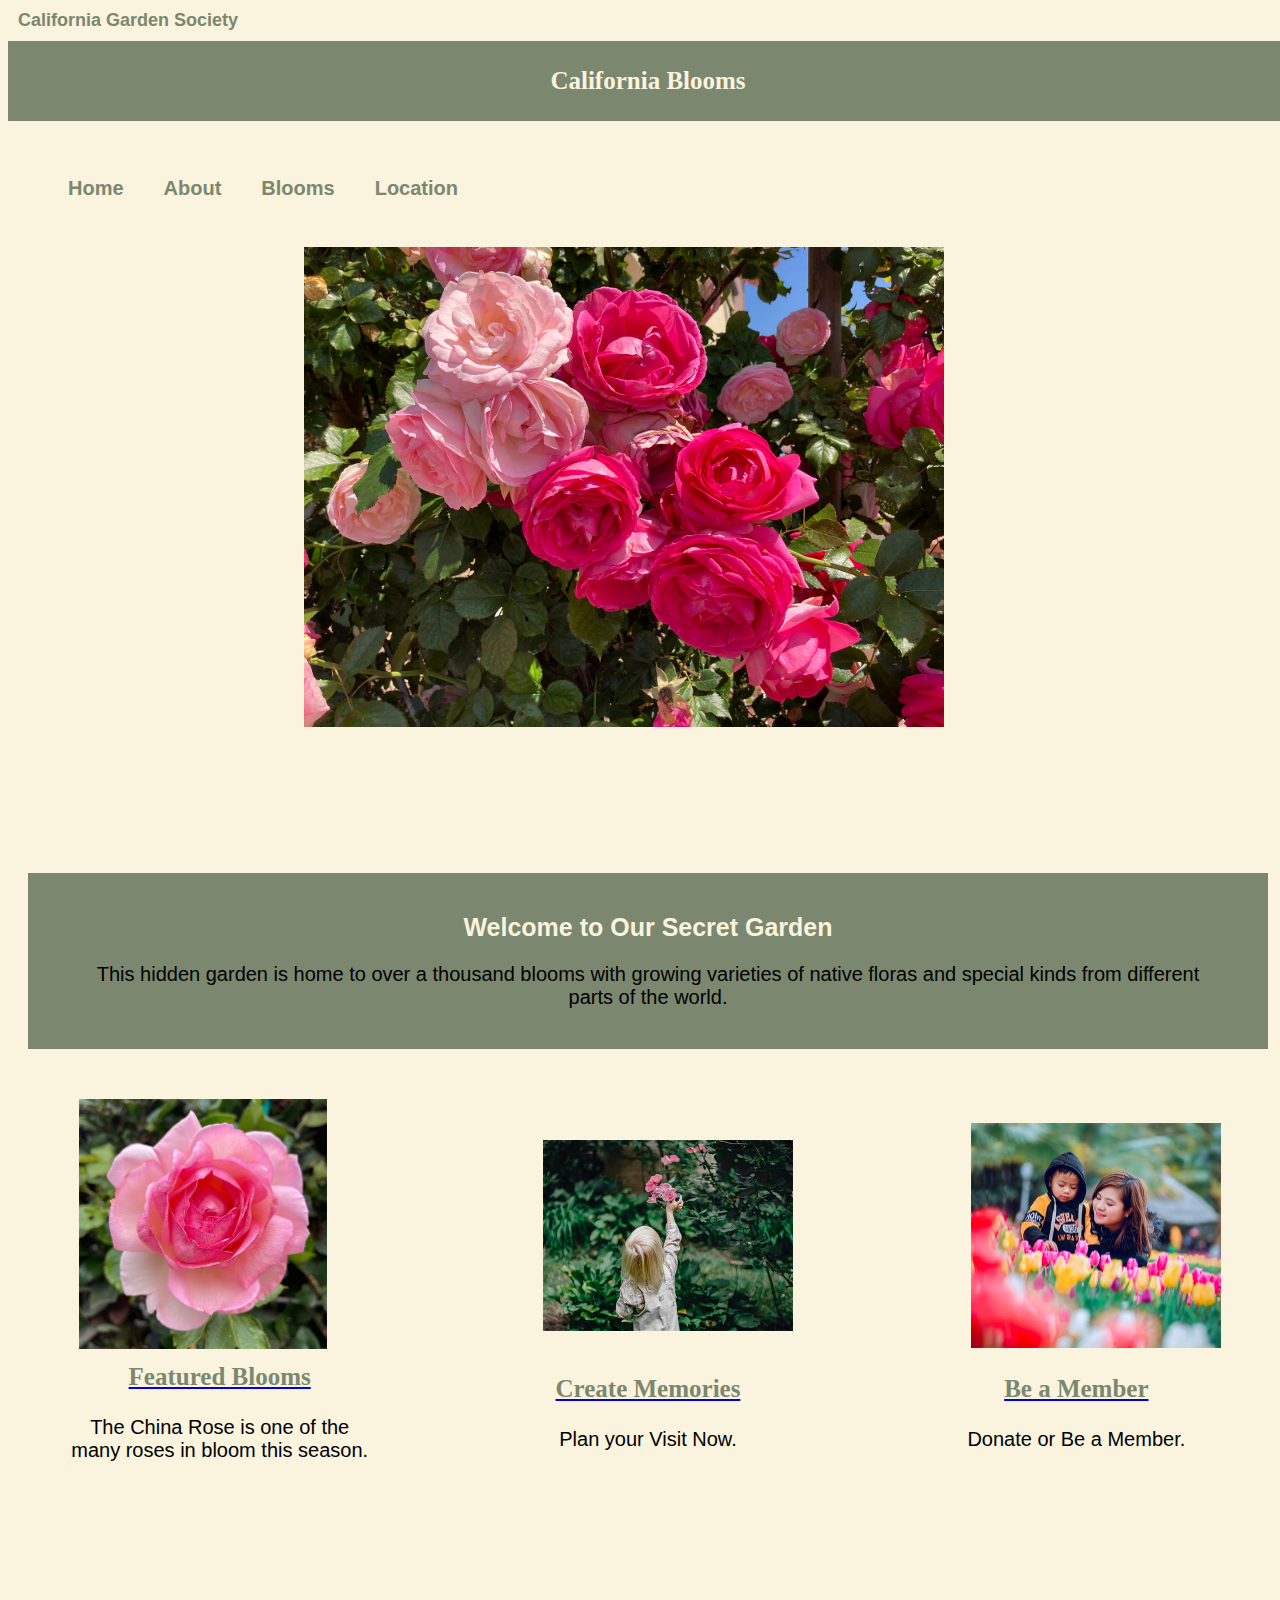
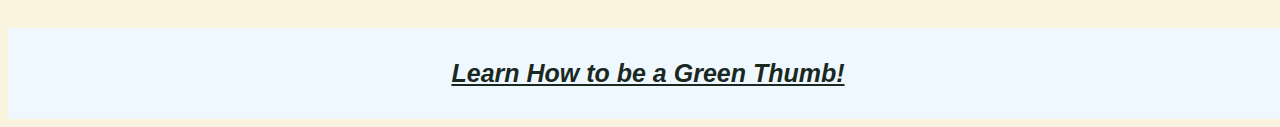
<file: index.html>
<!Doctype html>
<html>

<head>
<title>California Blooms</title>

    <link rel="stylesheet" href="stylesheet1.css">
    <style>
        #slideshow {
            overflow: hidden;
            width: 60%;
            height: 60%;
            padding: 10px;
            margin: auto;
        }
        #slideshow figure {
            display: flex;
            flex-direction: column;
        }
        #slideshow figure img {
            width: 50%;
            opacity: 0;
            transition: opacity 2s ease-in-out;
            position: absolute
        }
        #slideshow figure img.active {
            opacity: 1;
        }
    </style>
    
</head>
    
<body>
    <header>
        
        <h1>California Garden Society</h1>
        
        <div class="header1">
            <h2>California Blooms</h2>  
        </div>
    
        <nav>
            <div class="nav-list">
                <ul>
                    <li><a href="index.html"><h3>Home</h3></a></li>
                    <li><a href="about.html"><h3>About</h3></a></li>
                    <li><a href="gallery.html"><h3>Blooms</h3></a></li>
                    <li><a href="location.html"><h3>Location</h3></a></li>
                </ul>
            </div>
        </nav>
    </header>
 
    <div id="slideshow">        
        <figure>
            <img class="active" src="images/bouquet1.jpeg" alt="rosevine">
            <img src="images/entrance_2.jpg" alt="entrance">
            <img src="images/beachyard_1.jpg" alt="flowerarch">
        </figure> 
    </div>
  
    <script>
        let currentIndex = 0;
        const images= document.querySelectorAll ('#slideshow figure img');
       
       function showImage(index) {
            currentIndex = (index + images.length) % 
            images.length;
           
            images.forEach((image, i) => {
               if (i === currentIndex) {
                   image.classList.add ('active');
               } 
               else {
                   image.classList.remove ('active');
               }
           });
       }
       function transitionImages () {
           setInterval (() => {
               showImage(currentIndex + 1);
           }, 4000);
       }
       
       transitionImages();
        
    </script>

    <div class="welcome">
        <h2>Welcome to Our Secret Garden</h2>
        
        <blockquote>
            <p>This hidden garden is home to over a thousand blooms with growing varieties of native floras and special kinds from different parts of the world.
            </p>
        </blockquote>
    
    </div>
    
    
    <div class="features">
        <div class="pics">
            <a href="gallery.html">
            <image src="images/rose_1.jpg" "alt=rose"> 
            <figcaption><h2>Featured Blooms</h2></figcaption></image></a>
            <blockquote>
                <p>The China Rose is one of the many roses in bloom this season.</p>
            </blockquote>
        </div>
            
        <div class="pics">
            <a href="location.html">
            <image src="images/child_1.jpg" "alt=child"> 
            <figcaption><h2>Create Memories</h2></figcaption></image></a>  
            <blockquote>
                <p>Plan your Visit Now. </p>
            </blockquote>
        </div>
        
        <div class="pics">
            <a href="about.html">
            <image src="images/family_1.jpg" alt="family"> 
                <figcaption><h2>Be a Member</h2></figcaption></image></a> 
            <blockquote>
                <p>Donate or Be a Member.</p>
            </blockquote>
        </div>
        
    </div>
    
    <br/><br/><br/><br/><br/><br/><br/>

    <div class="footer">
        
        <footer>
            <h2><a href="about.html"><i>Learn How to be a Green Thumb!</i></a></h2>
        </footer>
    
    </div>
    
    
</body>

</html>
</file>
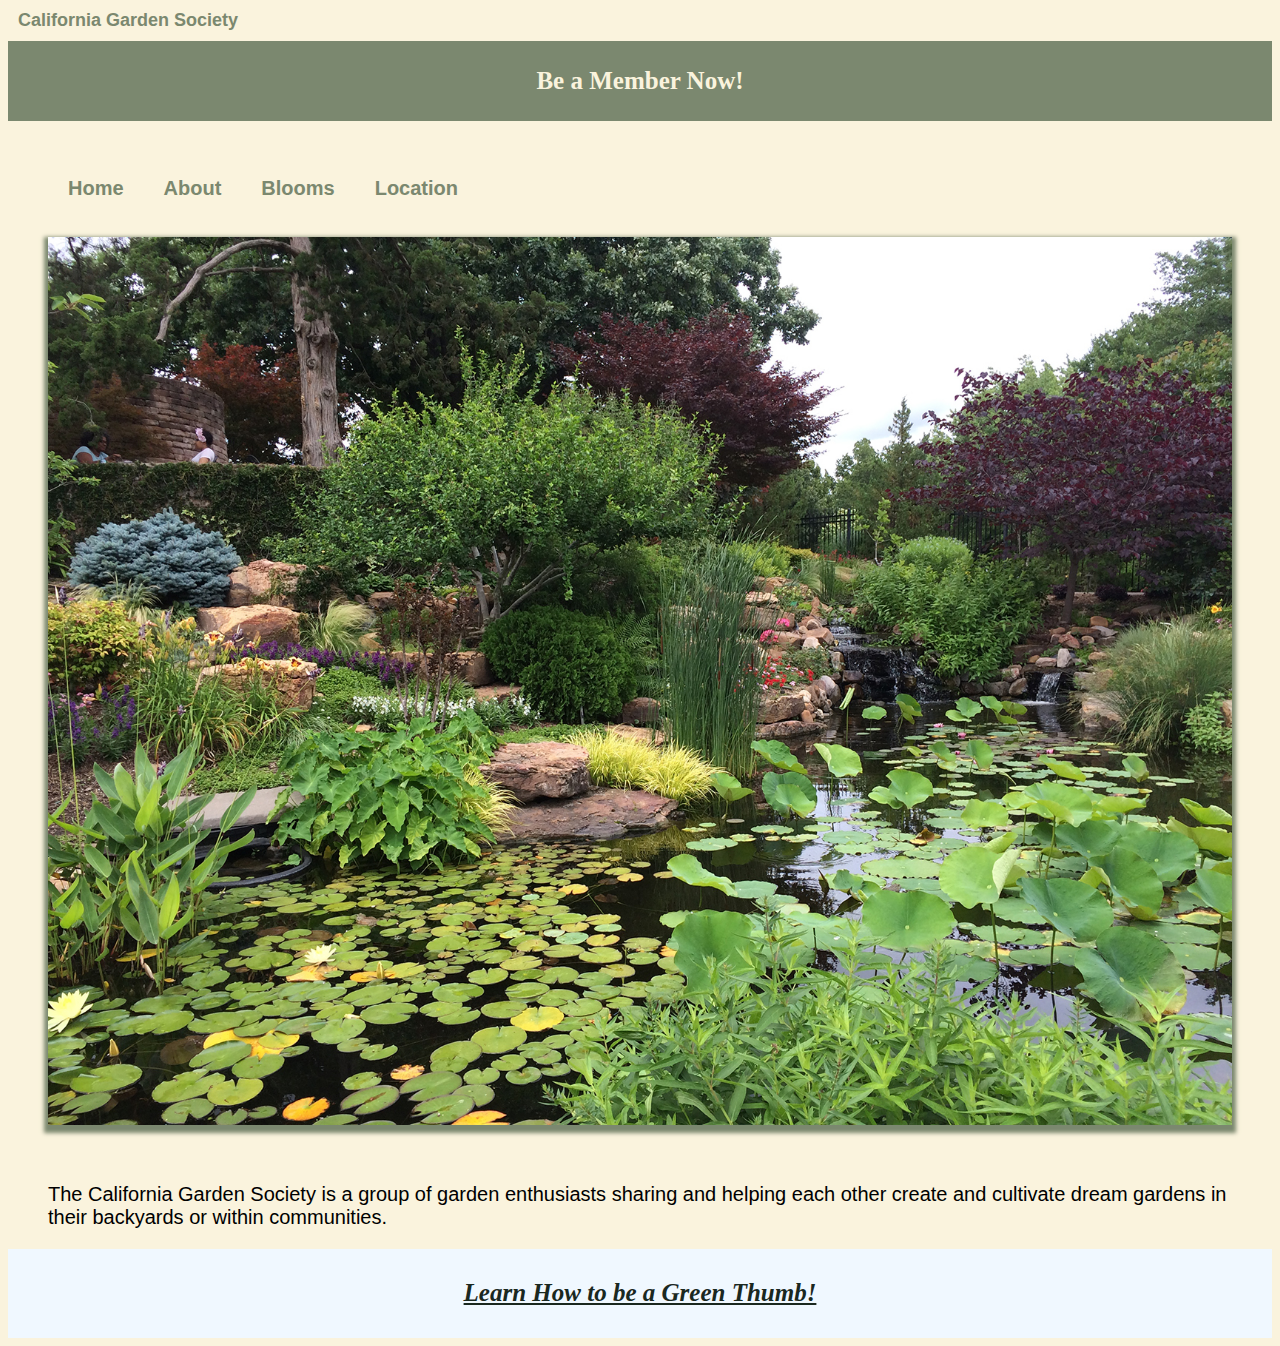
<file: about.html>
<!doctype html>

<head>
    <title>About</title>
    <link rel="stylesheet" href="stylesheet3.css">
    
</head>


<body>
    <header>
        <h1>California Garden Society</h1>
        
        <div class="header1">
            <h2>Be a Member Now!</h2>  
        </div>
    
        <nav>
            <div class="nav-list">
                <ul>
                    <li><a href="index.html"><h3>Home</h3></a></li>
                    <li><a href="about.html"><h3>About</h3></a></li>
                    <li><a href="gallery.html"><h3>Blooms</h3></a></li>
                    <li><a href="location.html"><h3>Location</h3></a></li>
                </ul>
            </div>
        </nav>
    </header>
    
    <div class="garden">
        <figure>
            <image src="images/garden_2.jpg" alt="garden"></image>
        </figure>
    </div>
        
    <br/>
        
     <blockquote>
            <p>The California Garden Society is a group of garden enthusiasts sharing and helping each other create and cultivate dream gardens in their backyards or within communities.
            </p>
    </blockquote>
    
     <div class="footer">
        
        <footer>
            <h2><a href="about.html"><i>Learn How to be a Green Thumb!</i></a></h2>
        </footer>
    
    </div>
        
</body>
</file>
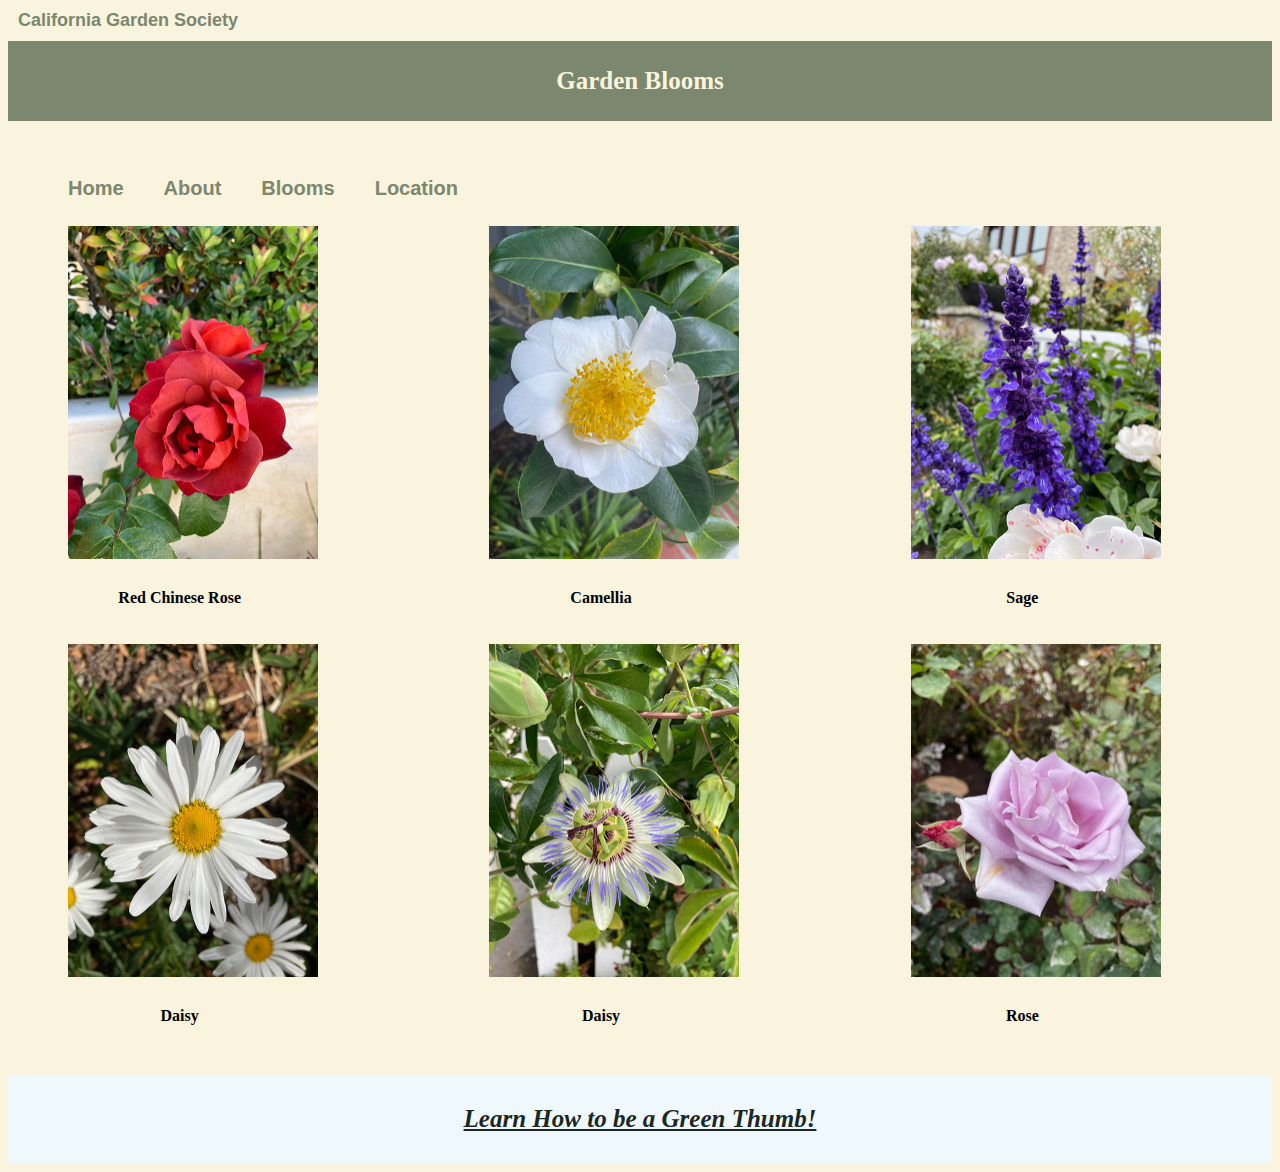
<file: gallery.html>
<!doctype html>

<html>

<head>
    
    <title>Blooms</title>
    <link rel="stylesheet" href="stylesheet2.css">
    
</head>

<body>
    
     <header>
        <h1>California Garden Society</h1>
         
        <div class="header1">
            <h2>Garden Blooms</h2>  
        </div>
    
        <nav>
            <div class="nav-list">
                <ul>
                    <li><a href="index.html"><h3>Home</h3></a></li>
                    <li><a href="about.html"><h3>About</h3></a></li>
                    <li><a href="gallery.html"><h3>Blooms</h3></a></li>
                    <li><a href="location.html"><h3>Location</h3></a></li>
                </ul>
            </div>
        </nav>
    </header>
    
    <div class="flowers">
        
        <div class="fl">
            <image src="images/red_chinese_rose.jpg">
            <figcaption><h4>Red Chinese Rose</h4></figcaption></image>  
        </div>
    
        <div class="fl">
            <image src="images/camelia.jpg">
        <figcaption><h4>Camellia</h4></figcaption></image>  
        </div>
        
        <div class="fl">
            <image src="images/sage.jpg">
            <figcaption><h4>Sage</h4></figcaption></image>    
        </div>
        
        <div class="fl">
            <image src="images/shasta_daisy.jpeg">
            <figcaption><h4>Daisy</h4></figcaption></image>    
        </div>
        
        <div class="fl">
            <image src="images/passion_flower_2.jpg">
            <figcaption><h4>Daisy</h4></figcaption></image>    
        </div>
        
        <div class="fl">
            <image src="images/purplerose.jpg">
            <figcaption><h4>Rose</h4></figcaption></image>    
        </div>
        
    </div>
    
    
    <br/>
    
    <div class="footer">
        
        <footer>
            <h2><a href="about.html"><i>Learn How to be a Green Thumb!</i></a></h2>
        </footer>
    
    </div>
    
  </body>
    
</html>
</file>
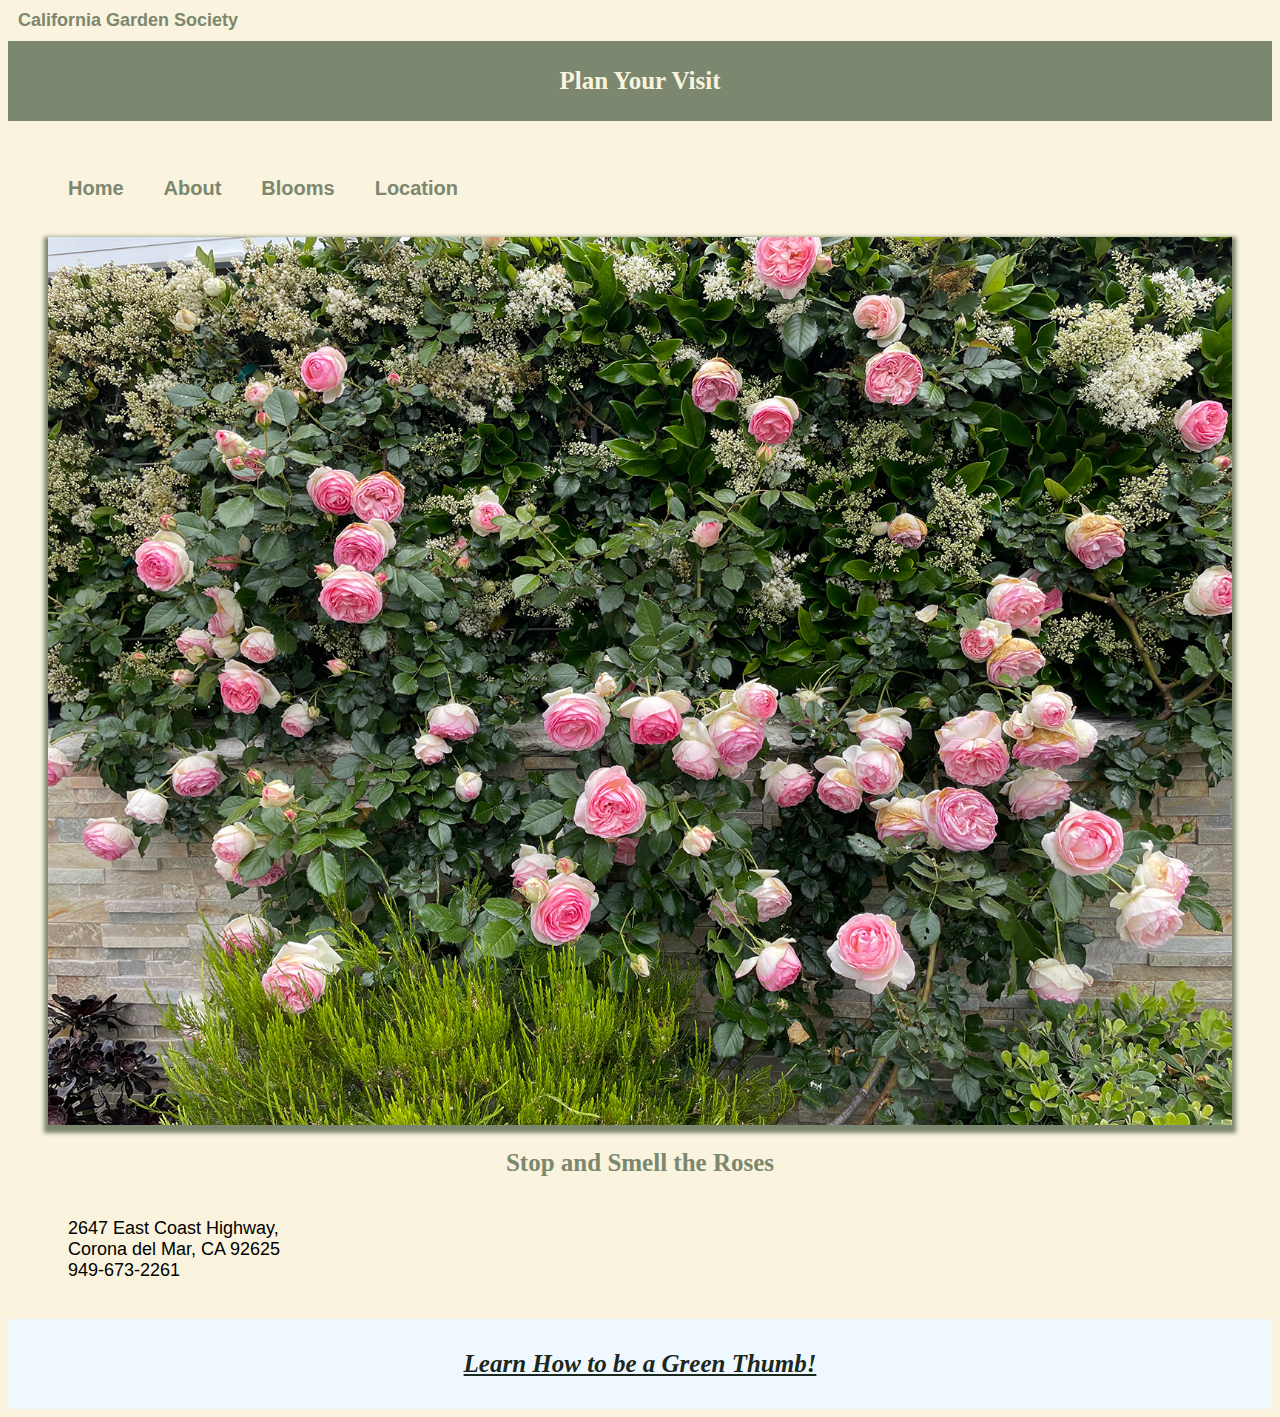
<file: location.html>
<!Doctype html>

<html>

<head>

<title>Location</title>
      <link rel="stylesheet" href="stylesheet4.css">

</head>
    
<body>
     <header>
        <h1>California Garden Society</h1>
        
        <div class="header1">
            <h2>Plan Your Visit</h2>  
        </div>
    
        <nav>
            <div class="nav-list">
                <ul>
                    <li><a href="index.html"><h3>Home</h3></a></li>
                    <li><a href="about.html"><h3>About</h3></a></li>
                    <li><a href="gallery.html"><h3>Blooms</h3></a></li>
                    <li><a href="location.html"><h3>Location</h3></a></li>
                </ul>
            </div>
        </nav>
    </header>
    
    <div class="entrance">
        <figure>
            <image src="images/rosevine_2.jpg" alt="entrance"></image>
        </figure>        
    </div>
    
    <blockquote>
        <h2>Stop and Smell the Roses</h2>
    </blockquote>
    
    <div class="address">
        <p>2647 East Coast Highway, <br/>Corona del Mar, CA 92625 <br/>949-673-2261</p>

    </div>
    <div class="footer">
        
        <footer>
            <h2><a href="about.html"><i>Learn How to be a Green Thumb!</i></a></h2>
        </footer>
    
    </div>
    
</body>
    
</html>
</file>
<file: stylesheet1.css>
/*Slideshow Style Sheet*/


/*Main*/
h2, h3 {
    font-family: "Helvetica"
}

h2 {
    font-size: 25px; 
    color:#1A281F;
}

h3 {
    font-size: 20px
}
body {
    color:#000000;
    width: 100%;
}


p {
    font-size: 20px; 
    font-family:"Helvetica"
}

/*background color*/
body {
    background-color: #FAF3DD;
}

/*Header*/

h1 {
    color: #7B886F;
    font-family: "Helvetica";
    font-size: 18px;
    margin: 10px;
}

.header1 h2 {
    font-family: "Garamond";
    color: #FAF3DD;
}

.header1 {
    font-size: 20px; 
    color: #FAF3DD; 
    background-color: #7B886F; 
    padding:5px;
    text-align: center;
    max-height: 100px;
}

/*Top Navigation*/

.nav-list {
    display: grid;
    grid-template-columns: 1fr 1fr 1fr 1fr;
    position: relative;
    max-height: 100px;
}

.nav-list ul {
    display: flex;
    text-align: center;
    max-height: 100px;
}

.nav-list li {
    list-style: none; 
    display: flex;
    text-align: center
}


.nav-list a {
    text-decoration: none;
    color: #7B886F;
    font-weight: bold;
    font-size: 20px;
    padding: 20px;
    transition: color 0.3s ease;
    font-family: "Garamond"
}

.nav-list a:hover {
    color:#280004;
}

/*Welcome div*/
.welcome {
    max-width: 100%;
    max-height: 100%;
    background-color: #7B886F;
    padding: 20px;
    margin: 600px 20px 20px 20px;
    text-align: center;
    align-content: center;
    position: relative
}
.welcome h2{
    color: #FAF3DD
}

/*features*/
.features {
    max-width: 100%;
    max-height: 100%;
    grid-template-columns: 1fr 1fr 1fr;
    display:grid;
    grid-column-gap: 5px;
}

.pics {
    max-height: 100%;
    max-width: 100%;
    padding: 20px; 
    margin: auto;
         
}
.pics img {
    width: 250px;
    height: 250px;
    align-content: center;
    object-fit: contain;
    margin: 10px 10px 5px 50px;
   
}

.features h2 {
    text-align: center;
    margin: 0;
    padding: 5px 5px 5px 5px;
    font-family: "Garamond";
    color: #7B886F;
}
.features p {
    text-align:center;
    object-fit: contain;
}

/*footer*/

.footer {
    max-height: 100%;
    max-width: 100%;
    text-align: center;
    background-color: aliceblue;
    padding: 10px;
}
.footer h2 a {
    color: #1A281F;
    transition: color 0.3s ease;
}
.footer h2 a:hover {
    color: #7B886F
}
</file>
<file: stylesheet3.css>
/*CSS Style Sheet for About*/


/*Main*/
h3 {
    font-family: "Helvetica"
}

h2 {
    font-size: 25px; 
    color:#1A281F;
}

h3 {
    font-size: 20px
}
body {
    color:#000000
}


p {
    font-size: 20px; 
    font-family:"Helvetica"
}

/*background color*/
body {
    background-color: #FAF3DD;
}

/*Header*/
h1 {
    color: #7B886F;
    font-family: "Helvetica";
    font-size: 18px;
    margin: 10px;
}

.header1 h2 {
    font-family: "Garamond";
    color: #FAF3DD;
}

.header1 {
    color: #FAF3DD; 
    background-color: #7B886F; 
    padding:5px;
    text-align: center;
    max-height: 100px;
}

/*Top Navigation*/

.nav-list {
    display: grid;
    grid-template-columns: 1fr 1fr 1fr 1fr;
    position: relative;
    max-height: 100px;
}

.nav-list ul {
    display: flex;
    text-align: center;
    max-height: 100px;
}

.nav-list li {
    list-style: none; 
    display: flex;
    text-align: center
}


.nav-list a {
    text-decoration: none;
    color: #7B886F;
    font-weight: bold;
    font-size: 20px;
    padding: 20px;
    transition: color 0.3s ease;
    font-family: "Garamond"
}

.nav-list a:hover {
    color:#280004;
}

.garden img {
    max-height: 100%;
    max-width: 100%;
    box-shadow:0px 4px 4px 4px #7B886F;
}
/*footer*/

.footer {
    max-height: 100%;
    max-width: 100%;
    background-color: aliceblue;
    padding: 10px;
    text-align: center;
}
.footer h2 a {
    color: #1A281F;
    transition: color 0.3s ease;
}
.footer h2 a:hover {
    color: #7B886F
}
</file>
<file: stylesheet2.css>
/*CSS Style Sheet for Gallery*/


/*Main*/
h3 {
    font-family: "Helvetica"
}

h2 {
    font-size: 25px; 
    color:#1A281F;
}

h3 {
    font-size: 20px
}
body {
    color:#000000
}


p {
    font-size: 20px; 
    font-family:"Helvetica"
}

/*background color*/
body {
    background-color: #FAF3DD;
}

/*Header*/
h1 {
    color: #7B886F;
    font-family: "Helvetica";
    font-size: 18px;
    margin: 10px;
}

.header1 h2 {
    font-family: "Garamond";
    color: #FAF3DD;
}


.header1 {
    font-size: 20px; 
    color: #FAF3DD; 
    background-color: #7B886F; 
    padding:5px;
    text-align: center;
    max-height: 100px;
}

/*Top Navigation*/

.nav-list {
    display: grid;
    grid-template-columns: 1fr 1fr 1fr 1fr;
    position: relative;
    max-height: 100px;
}

.nav-list ul {
    display: flex;
    text-align: center;
    max-height: 100px;
}

.nav-list li {
    list-style: none; 
    display: flex;
    text-align: center
}


.nav-list a {
    text-decoration: none;
    color: #7B886F;
    font-weight: bold;
    font-size: 20px;
    padding: 20px;
    transition: color 0.3s ease;
    font-family: "Garamond"
}

.nav-list a:hover {
    color:#280004;
}

/*Flower Images*/

.flowers {
    grid-template-columns: 1fr 1fr 1fr;
    display:grid;
}
.fl img {
    max-width: 250px;
    padding: 5px 20px 5px 60px; 
    object-position: center; 
    object-fit: contain;
} 

.fl figcaption h4 {
    text-align: center;
    padding: 0px 80px 10px 2px;
}

/*footer*/

.footer {
    max-height: 100%;
    max-width: 100%;
    background-color: aliceblue;
    padding: 10px;
    text-align: center;
}
.footer h2 a {
    color: #1A281F;
    transition: color 0.3s ease;
}
.footer h2 a:hover {
    color: #7B886F
}
</file>
<file: stylesheet4.css>
/*CSS Style Sheet for Location*/


/*Main*/
h3 {
    font-family: "Helvetica"
}

h2 {
    font-size: 25px; 
    color:#1A281F;
}

h3 {
    font-size: 20px
}
body {
    color:#000000
}


p {
    font-size: 20px; 
    font-family:"Helvetica"
}

/*background color*/
body {
    background-color: #FAF3DD;
}

/*Header*/
h1 {
    color: #7B886F;
    font-family: "Helvetica";
    font-size: 18px;
    margin: 10px;
}

.header1 h2 {
    font-family: "Garamond";
    color: #FAF3DD;
}

.header1 {
    color: #FAF3DD; 
    background-color: #7B886F; 
    padding:5px;
    text-align: center;
    max-height: 100px;
}

/*Top Navigation*/

.nav-list {
    display: grid;
    grid-template-columns: 1fr 1fr 1fr 1fr;
    position: relative;
    max-height: 100px;
}

.nav-list ul {
    display: flex;
    text-align: center;
    max-height: 100px;
}

.nav-list li {
    list-style: none; 
    display: flex;
    text-align: center
}


.nav-list a {
    text-decoration: none;
    color: #7B886F;
    font-weight: bold;
    font-size: 20px;
    padding: 20px;
    transition: color 0.3s ease;
    font-family: "Garamond"
}

.nav-list a:hover {
    color:#280004;
}

.entrance img{
    max-height: 100%;
    max-width: 100%;
    box-shadow:0px 4px 4px 4px #7B886F;
}

blockquote {
    text-align: center;
}
blockquote h2 {
    color: #7B886F
}

/*address*/
.address p {
    text-align: left;
    padding: 20px 5px 20px 60px;
    font-size: 18px;
}

/*footer*/

.footer {
    max-height: 100%;
    max-width: 100%;
    background-color: aliceblue;
    padding: 10px;
    text-align: center;
}
.footer h2 a {
    color: #1A281F;
    transition: color 0.3s ease;
}
.footer h2 a:hover {
    color: #7B886F
}
</file>
